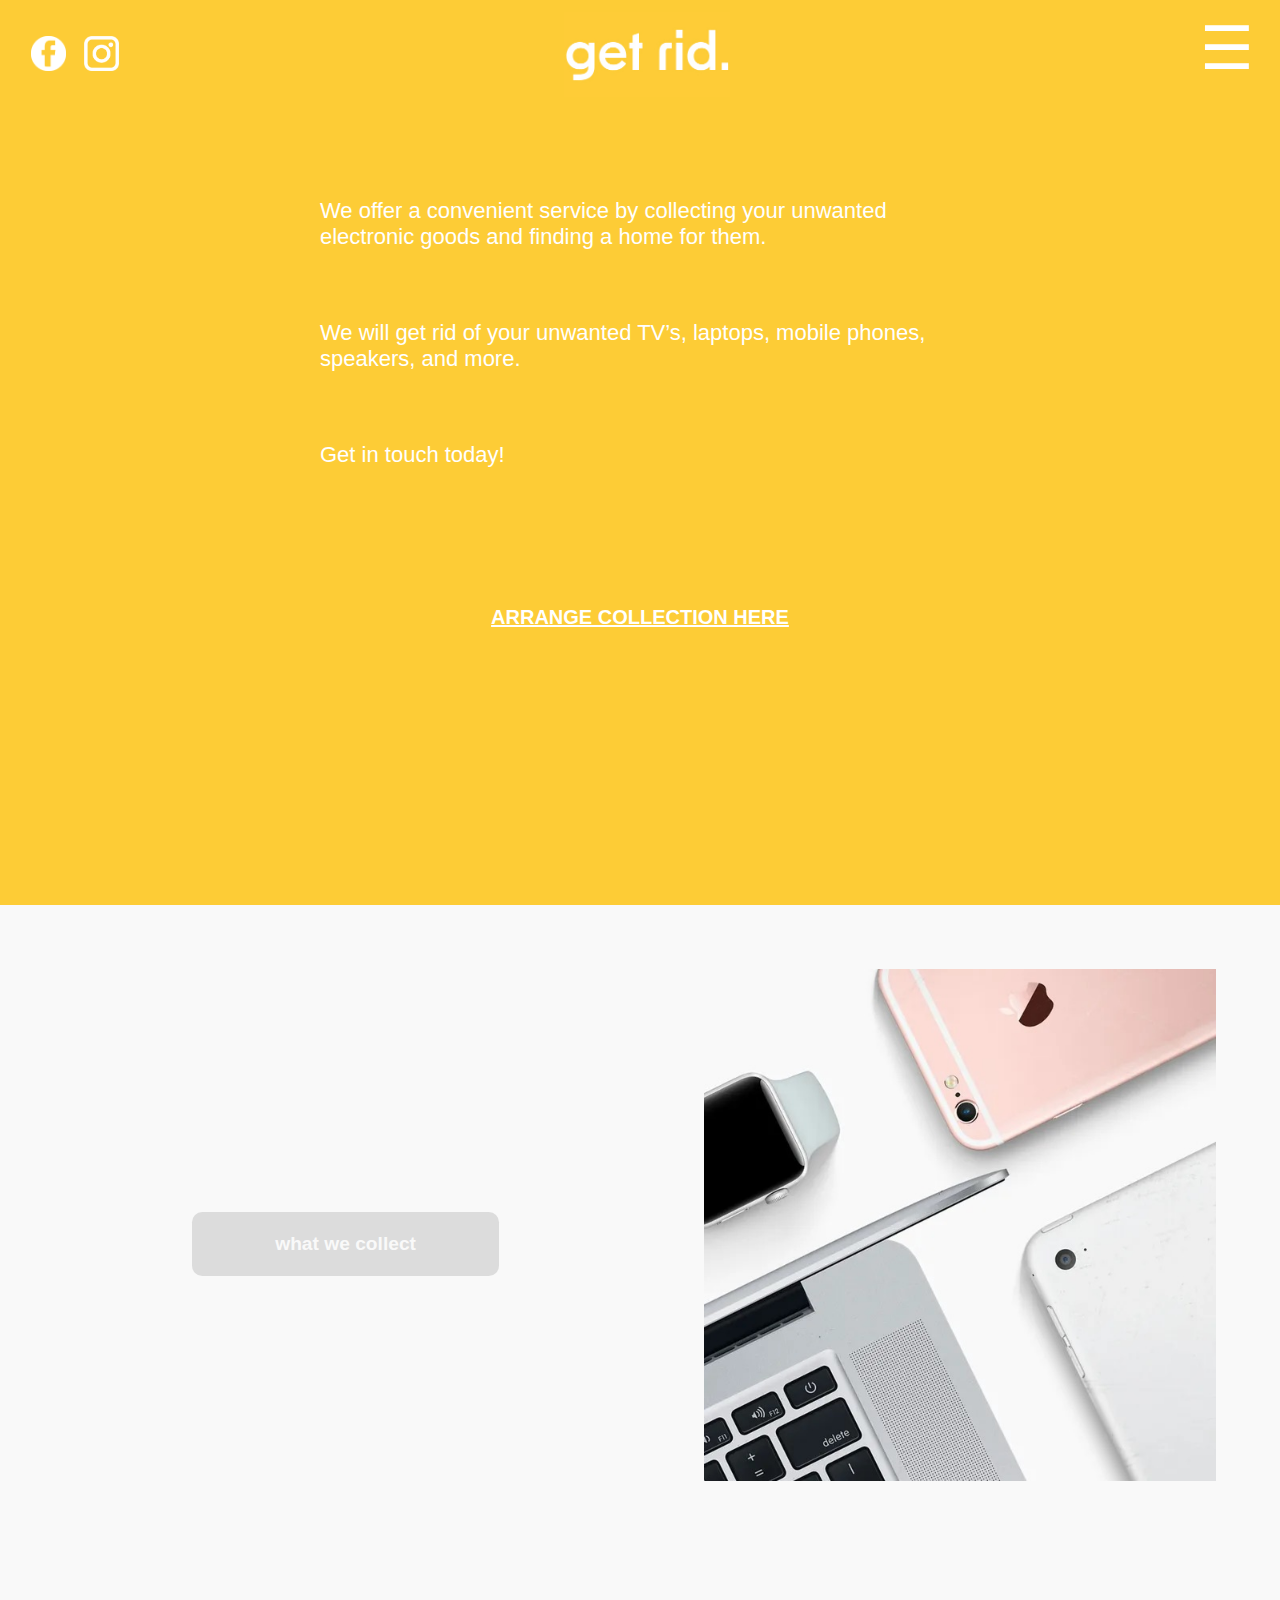
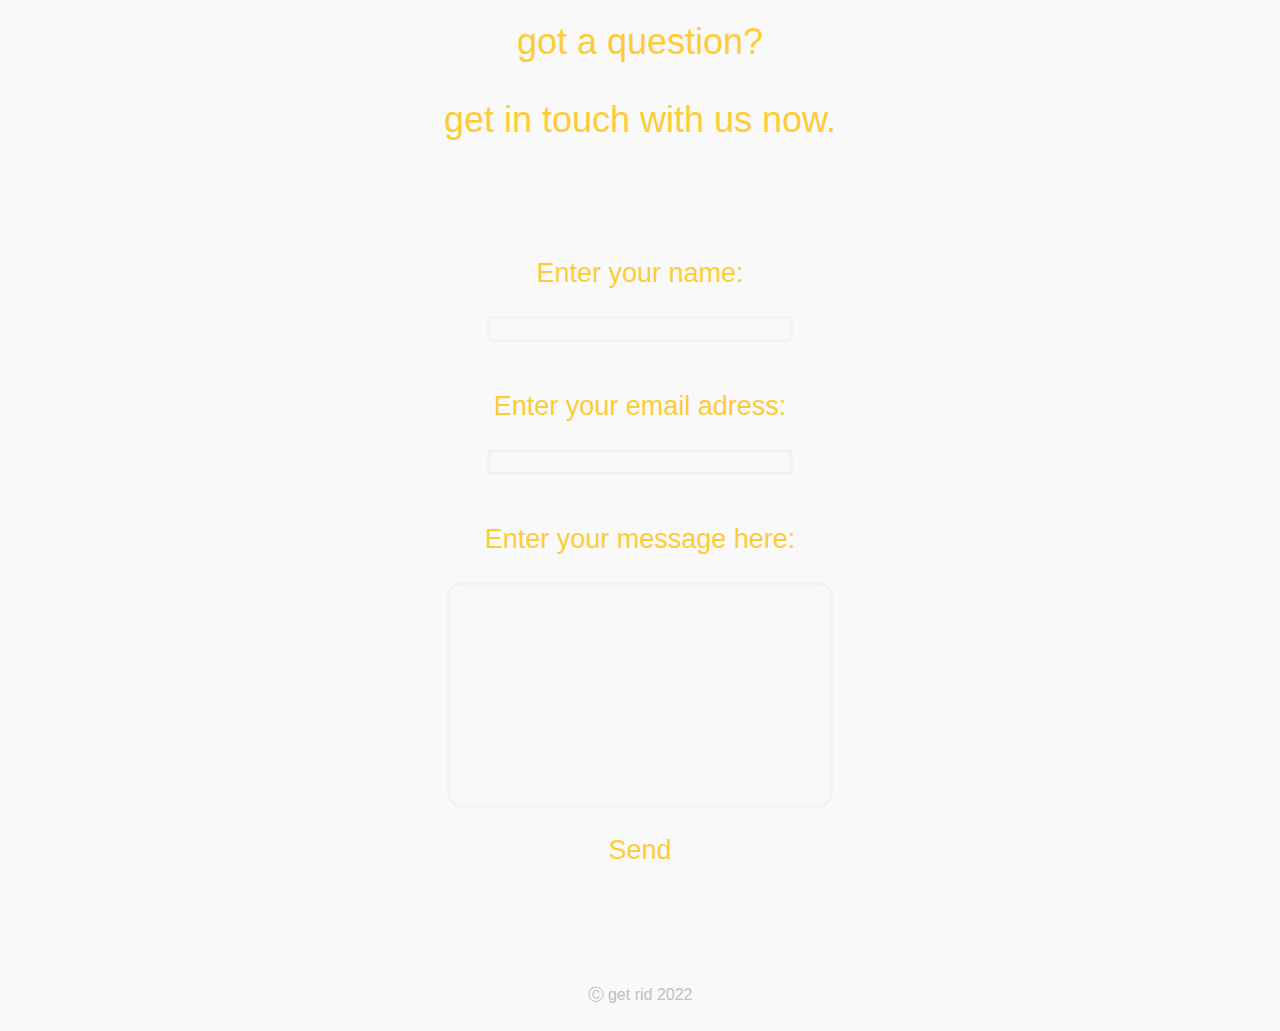
<file: index.html>
<!DOCTYPE html>

<html>
    
<head>

    <title>
        get rid.
    </title>
    
    <!-- Google Tag Manager -->
        <script>(function(w,d,s,l,i){w[l]=w[l]||[];w[l].push({'gtm.start':
            new Date().getTime(),event:'gtm.js'});var f=d.getElementsByTagName(s)[0],
            j=d.createElement(s),dl=l!='dataLayer'?'&l='+l:'';j.async=true;j.src=
            'https://www.googletagmanager.com/gtm.js?id='+i+dl;f.parentNode.insertBefore(j,f);
            })(window,document,'script','dataLayer','GTM-NG4LRNQ');</script>
    <!-- End Google Tag Manager -->
    
        <!-- CSS links -->
    <link rel="icon" href="/assets/images/icon.png">
    <meta name="viewport" content="width=device-width,initial-scale=1.0">
    <meta name="description" content="WE DO IT SO YOU DON'T HAVE TO."> 
    <link rel="stylesheet" href="/assets/css/getrid.css">
    
    <style>
      #block{
        height:49%;
      }

      @media screen and (max-width:400px){
        #block {
          height:62%;
        }
      }
        
    </style>
   
</head>
    
<body class="body" style="margin:0; ">
   
    <!-- Google Tag Manager (noscript) -->
        <noscript><iframe src="https://www.googletagmanager.com/ns.html?id=GTM-NG4LRNQ"
        height="0" width="0" style="display:none;visibility:hidden"></iframe></noscript>
    <!-- End Google Tag Manager (noscript) -->

    <div class="header" >    <!-- header/menu/social icons -->
       <div id="social" style="position: relative; top:3vh; margin:0;">
            <div class="grid-container" style="float:left; position: relative; top:1vh;">

                <div class="grid-item"  >
                 <!-- <a href="#" id="contactText" style="  float:right; position: relative; top:5px; font-size:20px;; font-family: 'corbel-bold', sans-serif;">contact us</a> -->
                </div> <!-- ADD LINK-->
                <div class="grid-item" id="edit-img" >
                  <a href="https://www.facebook.com/get-rid-106261278650366" id="facebookIcon"  target=”_blank”><img src="/assets/images/fb.png" width="35px" alt= "facebook" id="img"></a>
                </div>
                <div class="grid-item" id="edit-img" >
                  <a href="https://www.instagram.com/getridnz/"  target=”_blank”><img src="/assets/images/insta.png"  width=35px;  alt="instagram" id="img"></a>
                </div>
              
            </div>
       </div>
        
       <div id="mySidenav" class="sidenav" style="color:#fdcc36; ">
          <a href="javascript:void(0)" class="closebtn" onclick="closeNav()">&times;</a>
          <a style="font-family: 'corbel-bold', sans-serif; " href="/pages/about-us.html">about us</a> 
          <a style="font-family: 'corbel-bold', sans-serif; " href="/pages/ourStory.html">our story</a> 
          <!--<a style="font-family: 'corbel-bold', sans-serif; " href="charity.html">charity</a>  !-->
          <a style="font-family: 'corbel-bold', sans-serif; " href="/pages/whatWeCollect.html">what we collect</a> 
          <a style="font-family: 'corbel-bold', sans-serif; " href="/pages/pricing.html">pricing</a>
          <a style="font-family: 'corbel-bold', sans-serif; "href="/pages/contactUs.html">contact us</a>
       </div>  <!-- menu text -->
       
        <div style="color:white;" >
            <span class="menu" style="font-size:60px; cursor:pointer; float:right; position: relative; top:1.45vh; margin-left:3vw; background-color: #fdcc36;" onclick="openNav()">&#9776;</span>
        </div>  <!-- menu icon -->
        
    </div>
        
    <div class="body1" style="background-color: #fdcc36; padding:none; margin:none; " id="block">  <!-- yellow body -->
           
        <div id= "block1" style="text-align: center; position: relative; top:4.6vw; margin-bottom: 8vw;  ">
          <img src="/assets/images/BEN.jpg" id="pic" >
        </div>
            
         <div id="desc">
           <br>
            <p>
              We offer a convenient service by collecting your unwanted electronic goods and finding a home
              for them.
            </p>
            <br>
            <p>
              We will get rid of your unwanted TV’s, laptops, mobile phones, speakers, and more. 
            </p>
            <br>
            <p>
             Get in touch today!
            </p>
        </div>

        <div id="div2" style="text-align: center;" >  <!-- pickup link -->
           
            <a id="pickupText" target=”_blank” href="https://www.calendly.com/getrid/arrange-collection-of-item-s">ARRANGE COLLECTION HERE</a>
        </div>

        <div> 

          <img src = "/assets/images/box.jpg" id= "box">

          <img src = "/assets/images/hand.jpg" id= "hand">

          <img src = "/assets/images/truck.jpg" id= "truck">
        
        </div>

        <!-- down button -->

        </div> <div class="white" >  <!-- white body -->
          <div id="moblue">
          <div  id = "WWC">
            <form action="/pages/whatWeCollect.html">
            <button id = "wwcb" ><h2>what we collect</h2></button>
            </form>
          </div>
          <div id="overll">
            
            <img src = "/assets/images/phones.jpg" id = "phones" >
          </div>
          </div>
          <br>
          <br>
            <p id="yellowt" style="background-color: #f9f9f9; color:#fdcc36; font-weight: 350; position:relative;  text-align: center; font-family:-apple-system, BlinkMacSystemFont, 'Segoe UI', Roboto, Oxygen, Ubuntu, Cantarell, 'Open Sans', 'Helvetica Neue', sans-serif; font-size:4vh;" >got a question?</p> 
            <p id="yellowt" style="background-color: #f9f9f9; color:#fdcc36; font-weight: 350; position:relative;  text-align: center; font-family:-apple-system, BlinkMacSystemFont, 'Segoe UI', Roboto, Oxygen, Ubuntu, Cantarell, 'Open Sans', 'Helvetica Neue', sans-serif; font-size:4vh;" >get in touch with us now.</p> 
          <br>
          <br>
          <br>
             <!-- email form -->
        <form action="https://formsubmit.co/joshpatel@getrid.co.nz" method="POST" >
              
              <p class="emailtext">Enter your name:</p>
              <textarea type="text" id="emailBox1" class="centered"  name="name" size="30"></textarea><br><br>
              <p class="emailtext">Enter your email adress:</p>
              <textarea type="email" id="emailBox1" class="centered"  name="email" size="30"></textarea><br><br>
              <p class="emailtext">Enter your message here:</p>
              <textarea id ="emailBox2" class="centered" type="text" name="message" size="50"></textarea><br><br>
              <input type="hidden" name="_next" value="https://getrid.co.nz/pages/thanks.html">
                 <input type="hidden" name="_captcha" value="false">
              <input id="sendEmail" type="submit" value="Send" >
            
              
        </form>
         <br>
         <br>
         <br>  <!-- copyright text -->
           <p style="text-align: center; font-family: -apple-system, BlinkMacSystemFont, 'Segoe UI', Roboto, Oxygen, Ubuntu, Cantarell, 'Open Sans', 'Helvetica Neue', sans-serif; position: relative; color:silver;  top:5vh;"> &#9400; get rid 2022</p>
         <br>
         <br>
         <br>
    </div>  <!-- end of white body div -->

    <script>  

        function openNav() {
          document.getElementById("mySidenav").style.width = "240px";
        }
        
        function closeNav() {
          document.getElementById("mySidenav").style.width = "0";
        }

        function scrollWin(x,y) {
          window.scrollTo(x,y);
        }
        </script>
   
    </body>
    </html>
</file>
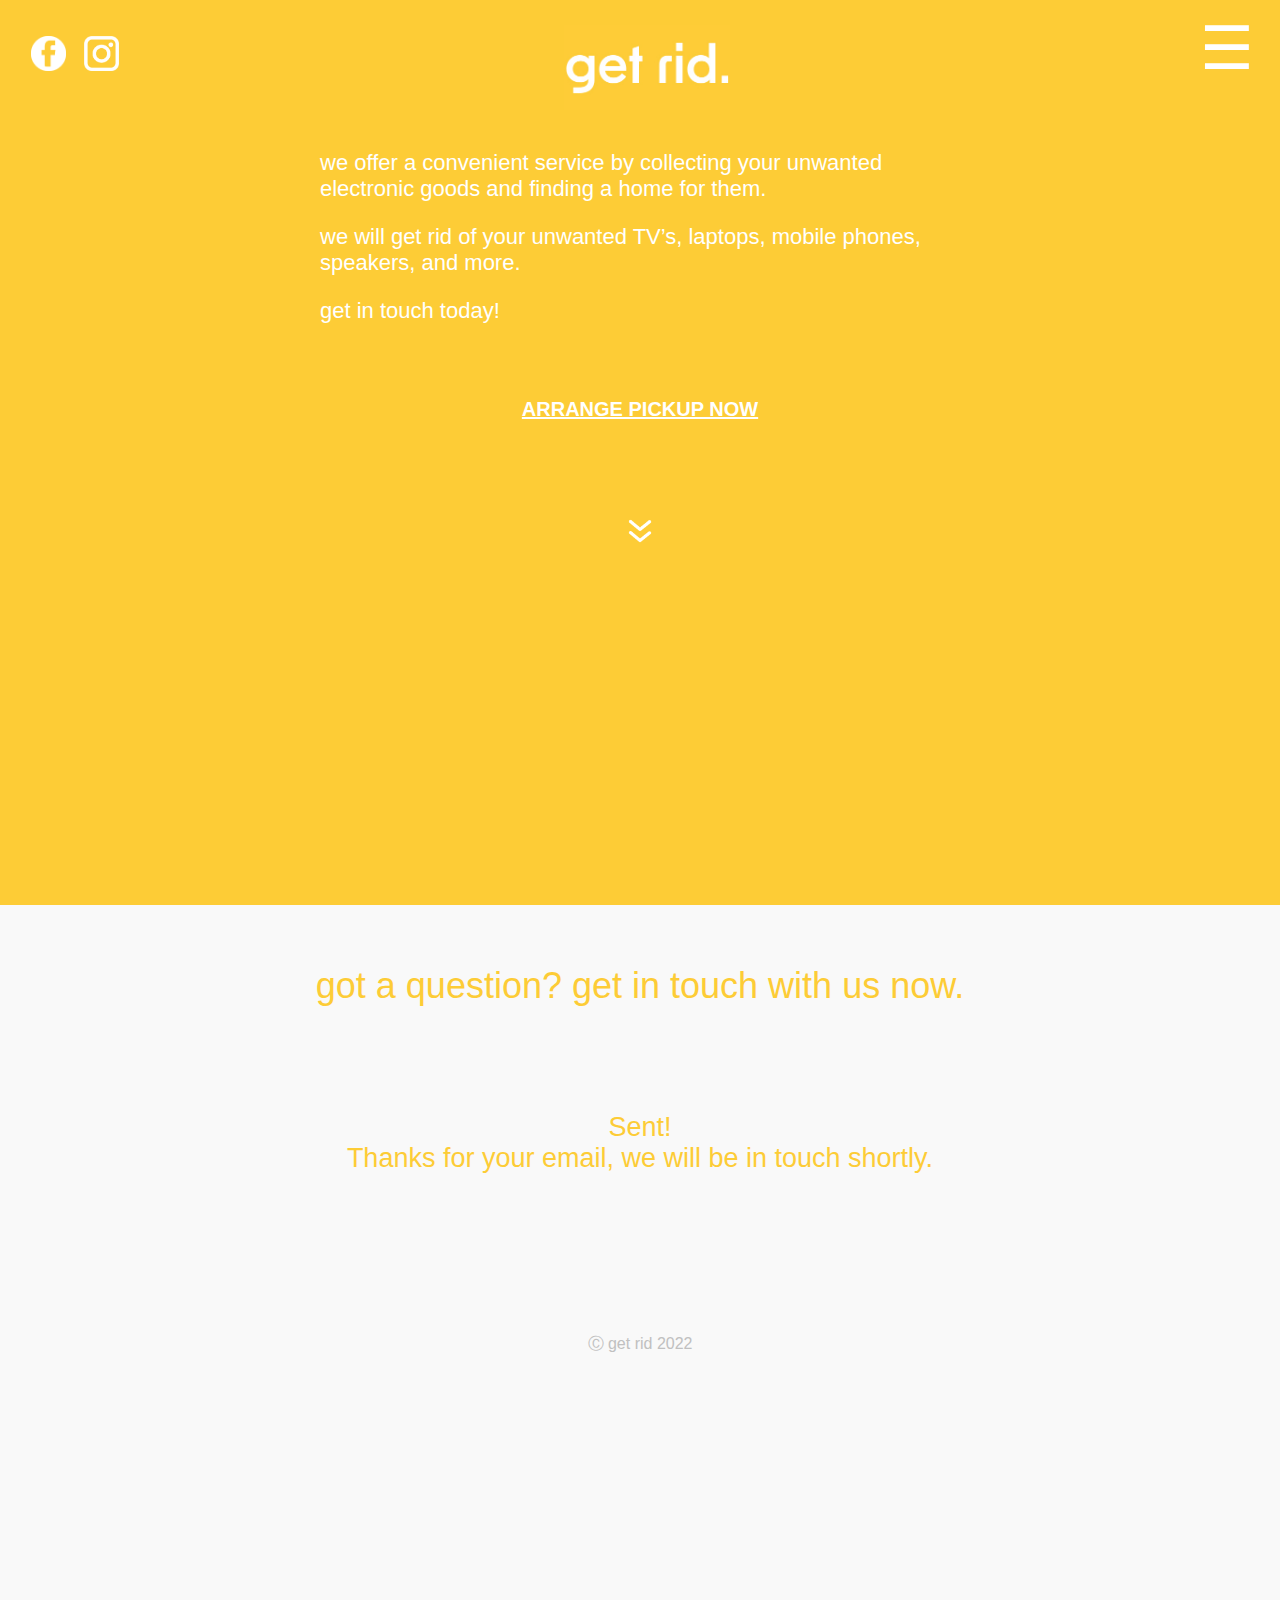
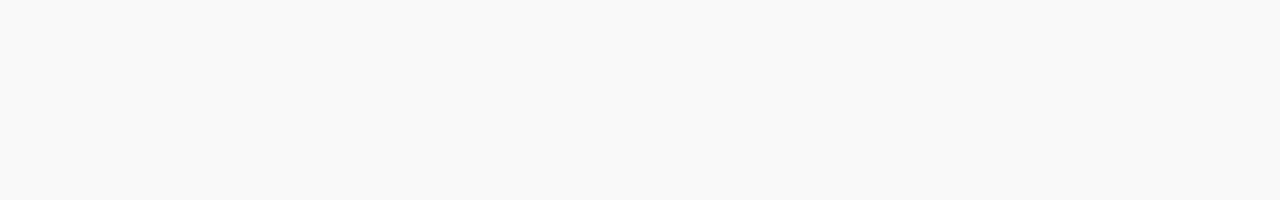
<file: pages/thanks.html>
<!DOCTYPE html>

<html>
    
<head>

    <title>
        get rid.
    </title>
        <!-- CSS links -->
    <link rel="icon" href="/assets/images/icon.png">
    <meta name="viewport" content="width=device-width,initial-scale=1.0">
    <meta name="description" content="WE DO IT SO YOU DON'T HAVE TO."> 
    <link rel="stylesheet" href="/assets/css/getrid.css">
    
    <style>
      #block{
        height:49%;
      }

      @media screen and (max-width:400px){
        #block {
          height:62%;
        }
      }
    </style>
   
</head>
    
<body class="body" style="margin:0; ">

    <div class="header" >    <!-- header/menu/social icons -->
       <div style="position: relative; top:3vh; margin:0;">
            <div class="grid-container" style="float:left; position: relative; top:1vh;">

                <div class="grid-item"  >
                 <!-- <a href="#" id="contactText" style="  float:right; position: relative; top:5px; font-size:20px;; font-family: 'corbel-bold', sans-serif;">contact us</a> -->
                </div> <!-- ADD LINK-->
                <div class="grid-item" id="edit-img" >
                  <a href="https://www.facebook.com/get-rid-106261278650366" id="facebookIcon"  target=”_blank”><img src="/assets/images/fb.png" width="35px" alt= "facebook" id="img"></a>
                </div>
                <div class="grid-item" id="edit-img" >
                  <a href="https://www.instagram.com/getridnz/"  target=”_blank”><img src="/assets/images/insta.png"  width=35px;  alt="instagram" id="img"></a>
                </div>
              
            </div>
       </div>
        
       <div id="mySidenav" class="sidenav" style="color:#fdcc36; ">
          <a href="javascript:void(0)" class="closebtn" onclick="closeNav()">&times;</a>
          <a style="font-family: 'corbel-bold', sans-serif; " href="/pages/about-us.html">about us</a> 
          <a style="font-family: 'corbel-bold', sans-serif; " href="/pages/ourStory.html">our story</a> 
        <!--  <a style="font-family: 'corbel-bold', sans-serif; " href="/pages/charity.html">charity</a> --!>  
          <a style="font-family: 'corbel-bold', sans-serif; " href="/pages/whatWeCollect.html">what we collect</a> 
          <a style="font-family: 'corbel-bold', sans-serif; " href="/pages/pricing.html">pricing</a>
          <a style="font-family: 'corbel-bold', sans-serif; "href="/pages/contactUs.html">contact us</a>
       </div>  <!-- menu text -->
       
        <div style="color:white;" >
            <span class="menu" style="font-size:60px; cursor:pointer; float:right; position: relative; top:1.45vh; margin-left:3vw; background-color: #fdcc36;" onclick="openNav()">&#9776;</span>
        </div>  <!-- menu icon -->
        
    </div>
        
    <div class="body1" style="background-color: #fdcc36; " id="block">  <!-- yellow body -->
           
        <div style="text-align: center; position: relative; top:8vh; margin-bottom: 8vw;  ">
          <img src="/assets/images/BEN.jpg" id="pic" >
        </div>
            
         <div id="desc">
            <p>
              we offer a convenient service by collecting your unwanted electronic goods and finding a home
              for them.
            </p>

            <p>
              we will get rid of your unwanted TV’s, laptops, mobile phones, speakers, and more. 
            </p>

            <p>
              get in touch today!
            </p>
        </div>

        <div id="div2" style="text-align: center; color:white; text-decoration:none;">  <!-- pickup link -->
           
            <a id="pickupText" style="font-weight:650;
                font-family:-apple-system, BlinkMacSystemFont, 'Segoe UI', Roboto, Oxygen, Ubuntu, Cantarell, 'Open Sans', 'Helvetica Neue', sans-serif; 
                text-decoration: underline; font-size:20px; position: relative; bottom:5vw; " target=”_blank” href="https://www.calendly.com/getrid/arrange-collection-of-item-s">ARRANGE PICKUP NOW</a>
        </div>
        <!-- down button -->
        <button class="downButton" id="centerIMG" onclick="scrollWin(0,1000)"><img id="downArrow" src="/assets/images/downarrow.png" ></button>
        </div> <div class="white">  <!-- white body -->
          <br>
          <br>
            <h1 id="yellowt" style="background-color: #f9f9f9; color:#fdcc36; font-weight: 300; position:relative; font-size:4vh; text-align: center; font-family:-apple-system, BlinkMacSystemFont, 'Segoe UI', Roboto, Oxygen, Ubuntu, Cantarell, 'Open Sans', 'Helvetica Neue', sans-serif">got a question? get in touch with us now.</h1> 
          <br>
          <br>
          <br>
            <p class="emailtext">
                Sent! <br>
                Thanks for your email, we will be in touch shortly.
            </p>
         <br>
         <br>
         <br>  <!-- copyright text -->
           <p style="text-align: center; font-family: -apple-system, BlinkMacSystemFont, 'Segoe UI', Roboto, Oxygen, Ubuntu, Cantarell, 'Open Sans', 'Helvetica Neue', sans-serif; position: relative; color:silver;  top:7vh;"> &#9400; get rid 2022</p>
         <br>
         <br>
         <br>
    </div>  <!-- end of white body div -->

    <script>  <!-- button + menu scripts -->

        function openNav() {
          document.getElementById("mySidenav").style.width = "240px";
        }
        
        function closeNav() {
          document.getElementById("mySidenav").style.width = "0";
        }

        function scrollWin(x,y) {
          window.scrollTo(x,y);
        }
        
        function scrollToBottom() {
          window.scrollTo(0, document.body.scrollHeight);
        }
        history.scrollRestoration = "manual";
        window.onload = scrollToBottom;
        
        </script>
   
    </body>
    </html>
</file>
<file: assets/css/getrid.css>
html,body {
  width: 100%;
  height: 200vh;
  margin: 0px;
  padding: 0px;
  max-width: 100% !important;

  background-color: #f9f9f9;
}     
.header {
padding-left: 2vw;
padding-right: 2vw;
padding-bottom: 1.8vw;
text-align: center;
background: #fdcc36;
color: white;
font-size: 2.4vw;
margin:0;
background-color: #fdcc36;
}
.sidenav {
height: 100%;
width: 0;
position: fixed;
z-index: 1;
top: 0;
right: 0;
background-color: rgb(255, 255, 255);
overflow-x: hidden;
transition: 0.15s;

}
.sidenav a {
padding: 0.66vw 0.66vw 0.66vw 2.64vw;
font-size: 25px;
color: #fdcc36;
display: block;
transition: 0.3s;
float:right;
position:relative;
right:30px;
top:60px;
margin-left:30px;
}

.sidenav .closebtn {
position: absolute;
top: 0;
left:0vw;
right:40px;
font-size: 40px;
margin-right: 24vw;
}
@media screen and (min-width:1220px) {
.sidenav a {
  font-size: 25px;
  margin-left:0px;
}
}
#getrid {
  color:white;
  text-align: center;
  font-size: 120px;
  font-family: -apple-system, BlinkMacSystemFont, 'Segoe UI', Roboto, Oxygen, Ubuntu, Cantarell, 'Open Sans', 'Helvetica Neue', sans-serif;
  position: relative;
  bottom:2vw;
}
#subText {
  font-family: 'corbel-bold', sans-serif;
  color:white;
  font-size: 16px;
  text-align:center;
  position: relative;
  bottom: 3vw; 
}
a,a:visited, a:active {
text-decoration: none;
color:inherit;
}
a:hover {
color:black;  
transition: 0.5s;
text-decoration: none;
}
#contactText a:hover {
color:black;
transition: 0.5s;
}
.grid-container {
flex: 1;
display: inline-grid;
grid-template-columns: 20vw 10vw 10vw;
grid-column-gap:2vh;
padding: 0;
text-align: center;
color:white;
display: flex;
justify-content: center;
position: relative;
right:1vw;
}
.grid-item >div{
font-size: 30px;
text-align: center;
font-size:15px;
}
.grid-container1 {
display: grid;
position: relative;
grid-template-columns: 40vw 40vw;
grid-gap:30vw;
top:25vw;
padding: 0;

}
.grid-item1 {
padding: 20px;
font-size: 30px;
text-align: center;
}
#edit-img:hover img{
  -webkit-filter: invert(100%) !important;
  filter: invert(100%);
  transition: 0.5s;
}
#div2{
  position: relative;
  top:4vw; 
}
.body1{
height:80%;
}
#contax {
position: relative;
}

/*
.center {
display: block;
margin-left: auto;
margin-right: auto;
width: 30%;
min-width:350px;
margin-bottom:10vh;
top:2vh;
} */
.downButton {
position: relative;
left:48%;
top:15%;
background-color: transparent;
color:white;
font-size: 80px;
width:50px;
height:50px;
border:none;
}

#downArrow {
width:100%;
position: relative;
bottom:10vh;
}
#downArrow:hover{
-webkit-filter: invert(100%) !important;
filter: invert(100%);
transition: 0.5s;
}

.white {
background-color: #f9f9f9; 
margin-bottom:0; 
padding-bottom: 0;
position: relative;
}
/*
@media screen and (max-width: 360px) {
  .center{
    top:3vh;
    right:1.5vh;
  }
} */

@media screen and (max-width:600px) {

  #block1 {
    clear:both;
  }
}
@media screen and (max-width:600px){

#yellowt {
  font-size: 3.5vh !important;
  margin-left: 1vh;
  margin-right: 1vh;
  background-color: #f9f9f9;
}
}
@media screen and (max-width:400px){

#yellowt {
font-size: 2.5vh !important;
margin-left: 1vh;
margin-right: 1vh;
}
}
.emailtext{
  text-align: center;
  font-size: 3vh;
  font-weight: 450;
  color:#fdcc36;
  font-family: -apple-system, BlinkMacSystemFont, 'Segoe UI', Roboto, Oxygen, Ubuntu, Cantarell, 'Open Sans', 'Helvetica Neue', sans-serif;
}
#emailBox1 {
position: relative;
width:300px;
height:20px;
margin:0;
padding:0;
border: solid 3px;
background-color: #f8f8f8;
border-color: #f2f2f2;
border-radius: 4px; 
resize: none;
font-size: 18px;;
outline:none;
font-family: -apple-system, BlinkMacSystemFont, 'Segoe UI', Roboto, Oxygen, Ubuntu, Cantarell, 'Open Sans', 'Helvetica Neue', sans-serif;
}
#emailBox2 {
  position: relative;
  height:200px;
  width:40vh;
  border: solid 3px;
  background-color: #f8f8f8;
  border-color: #f2f2f2;
  border-radius: 15px; 
  margin:0;
  padding:10px;
  resize: none;
  font-size: 2vh;;
  outline:none;
  font-family: -apple-system, BlinkMacSystemFont, 'Segoe UI', Roboto, Oxygen, Ubuntu, Cantarell, 'Open Sans', 'Helvetica Neue', sans-serif;
 }
#sendEmail {
  position: relative;
  border:none;
  text-align: center;
  font-size: 3vh;
  font-weight: 450;
  color:#fdcc36;
  font-family: -apple-system, BlinkMacSystemFont, 'Segoe UI', Roboto, Oxygen, Ubuntu, Cantarell, 'Open Sans', 'Helvetica Neue', sans-serif;
  width:100px;
  height: 40px;
  background-color: transparent;
  position: relative;
  left: 50%;
  transform: translate(-50%, 0);
  -ms-transform: translate(-50%, 0);
  -webkit-transform: translate(-50%, 0);
}
#sendEmail:hover {
  color:black;
  transition: 0.5s;
}
.menu:hover {
color:black;
transition: 0.5s;
}

#overll {
  text-align: right;
}
#phones {
  position: relative;
  width: 40vw;
  margin-left:10vw;
  margin:5vw;
  
}
#WWC {
  position: relative; 
  top:24vw;
  padding:none;
  margin-left:15vw;
  margin-right:10vw;
  text-align: center;

  float:left;
 
}
#wwcb {
  font-size: 1vw;
  width:24vw;
  height:5vw;
  padding:none;
  margin:none;
  border:none;
  background-color: gainsboro;
  color:#f9f9f9;
  border-radius:0.8vw;
}
#wwcb:hover {
  background-color: gray;
  transition: 0.5s;
  cursor:pointer;
}

@media screen and (max-width:1200px) {


  #wwcb {
    width:30vh;
    height:7vh;
    font-size: 1.6vh;
  }

  #phones {
    top:6.5vh;
    float:none;
  }
  #WWC {
    top:4vh;
    float:none;
    right:1vh;
    left:none;
  }
  #overll {
    text-align: center;
  }
  #moblue {
    text-align: center;
  }
}


#centerIMG{
position: relative;
left: 50%;
transform: translate(-50%, 0);
-ms-transform: translate(-50%, 0);
-webkit-transform: translate(-50%, 0);
}

.centered {
position: relative;
left: 50%;
transform: translate(-50%, 0);
-ms-transform: translate(-50%, 0);
-webkit-transform: translate(-50%, 0);
}
#pic {
height:85px;
bottom:5.5vw;
position: relative;
}

#desc {
position: relative;
text-align: left;
color:white;
font-family:-apple-system, BlinkMacSystemFont, 'Segoe UI', Roboto, Oxygen, Ubuntu, Cantarell, 'Open Sans', 'Helvetica Neue', sans-serif;
font-weight: 350;
font-size:22px;
bottom:5vw;
margin-left: 25vw;
margin-right: 25vw;
}

#pickupText {

font-weight:700;
font-family:-apple-system, BlinkMacSystemFont, 'Segoe UI', Roboto, Oxygen, Ubuntu, Cantarell, 'Open Sans', 'Helvetica Neue', sans-serif; 
font-size:20px;
position: relative;
bottom:0vw; 
color:white; 
text-decoration:underline;

}

#box {
  height:0px;
  position: relative;
  position-left:10vw;
}

#hand { 
  position: relative;
  height:0px;
  margin-left:3vw;

}

#truck {
  position: relative;
  height:0px;
  margin-left:34vw;
  bottom:1vw;
}

@media screen and (min-width:1337px) {
  #box {
    height:125px;
    position: relative;
    float:left;
    left:14vw;
  }
  
  #hand { 
    position: relative;
    height:125px;
    float:inline;
    left: 15vw;
  }
  
  #truck {
    position: relative;
    float:right;
    height:125px;
    right:25vw;
    
  }

}
@media screen and (max-width:520px) {

#pic {
  height:80px !important;
  top:6vh;
  position: relative;
  margin-bottom : 15vh;
  padding:none;
  margin-right: none;
  margin-left: none;
   
}

#desc {
  margin-left: 10vw;
  margin-right: 8vw;
  text-align: left;
  font-size:16px;
}

#div2 {
  text-align: left !important;
  margin-left: 10vw;
  margin-right: 8vw;
  top:4vh;
}

#social {
  top:2
}
}
</file>
